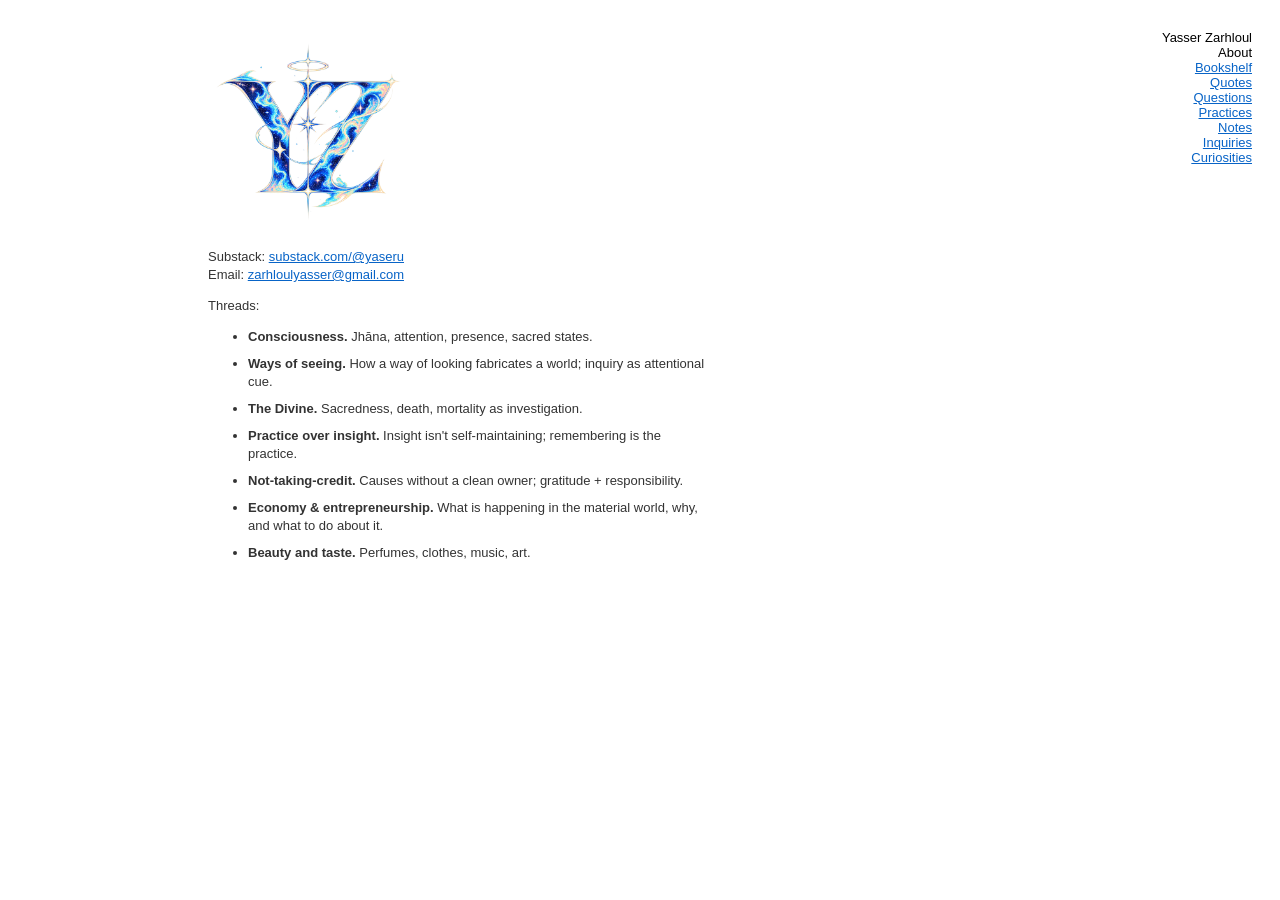
<file: index.html>
<!doctype html>
<html lang="en">
<head>
  <meta charset="utf-8">
  <meta name="viewport" content="width=device-width, initial-scale=1">
  <title>About · Yasser Zarhloul</title>
  <link rel="stylesheet" href="static/style.css">
</head>
<body>
<div class="page">

  <div id="content">

    <img class="photo" src="static/profile.png" alt="Yasser Zarhloul">

    <p>Substack: <a href="https://substack.com/@yaseru">substack.com/@yaseru</a><br>Email: <a href="mailto:zarhloulyasser@gmail.com">zarhloulyasser@gmail.com</a></p>
    <p>Threads:</p>

    <ul>
      <li><b>Consciousness.</b> Jhāna, attention, presence, sacred states.</li>
      <li><b>Ways of seeing.</b> How a way of looking fabricates a world; inquiry as attentional cue.</li>
      <li><b>The Divine.</b> Sacredness, death, mortality as investigation.</li>
      <li><b>Practice over insight.</b> Insight isn't self-maintaining; remembering is the practice.</li>
      <li><b>Not-taking-credit.</b> Causes without a clean owner; gratitude + responsibility.</li>
      <li><b>Economy &amp; entrepreneurship.</b> What is happening in the material world, why, and what to do about it.</li>
      <li><b>Beauty and taste.</b> Perfumes, clothes, music, art.</li>
    </ul>
  </div>

  <div id="menu">
    <span class="title">Yasser Zarhloul</span>
    <ul>
      <li><a href="index.html" class="active">About</a></li>
      <li><a href="bookshelf.html">Bookshelf</a></li>
      <li><a href="quotes.html">Quotes</a></li>
      <li><a href="questions.html">Questions</a></li>
      <li><a href="practices.html">Practices</a></li>
      <li><a href="notes.html">Notes</a></li>
      <li><a href="inquiries.html">Inquiries</a></li>
      <li><a href="curiosities.html">Curiosities</a></li>
    </ul>
  </div>

</div>
</body>
</html>
</file>
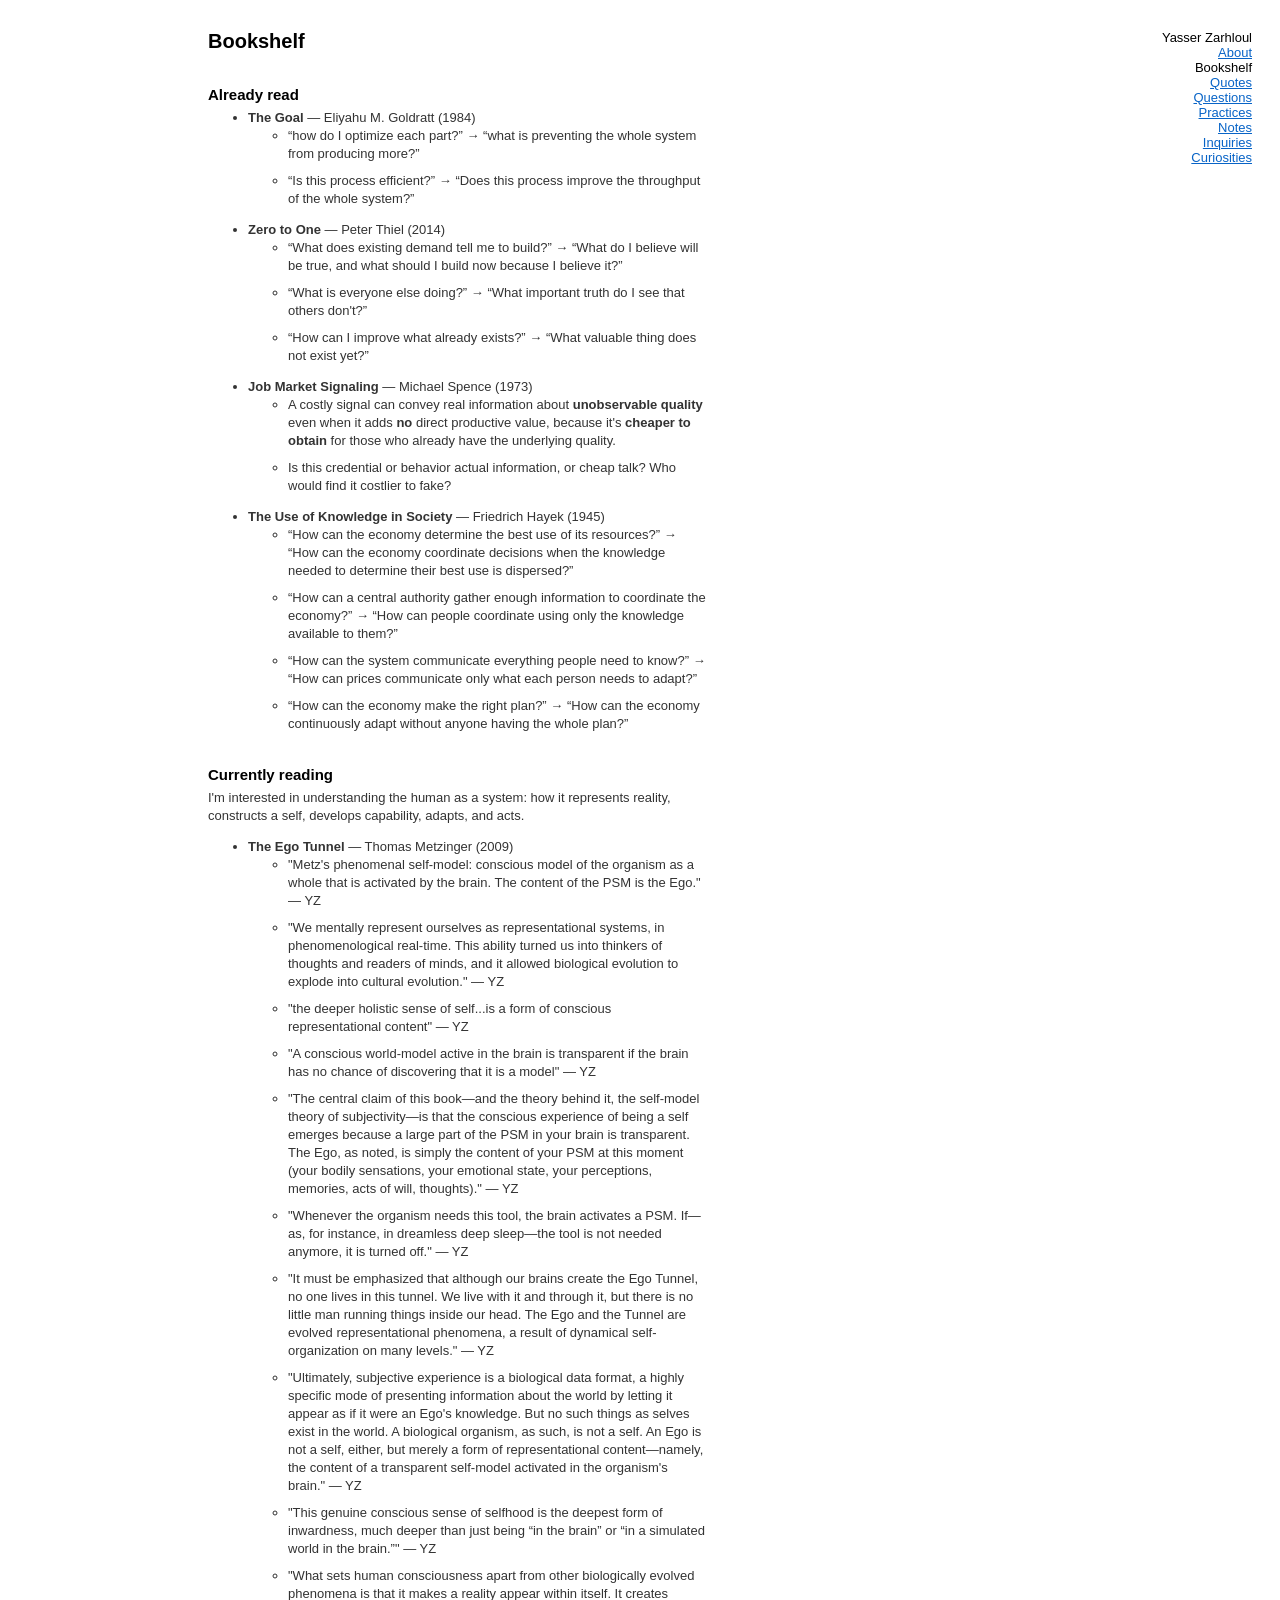
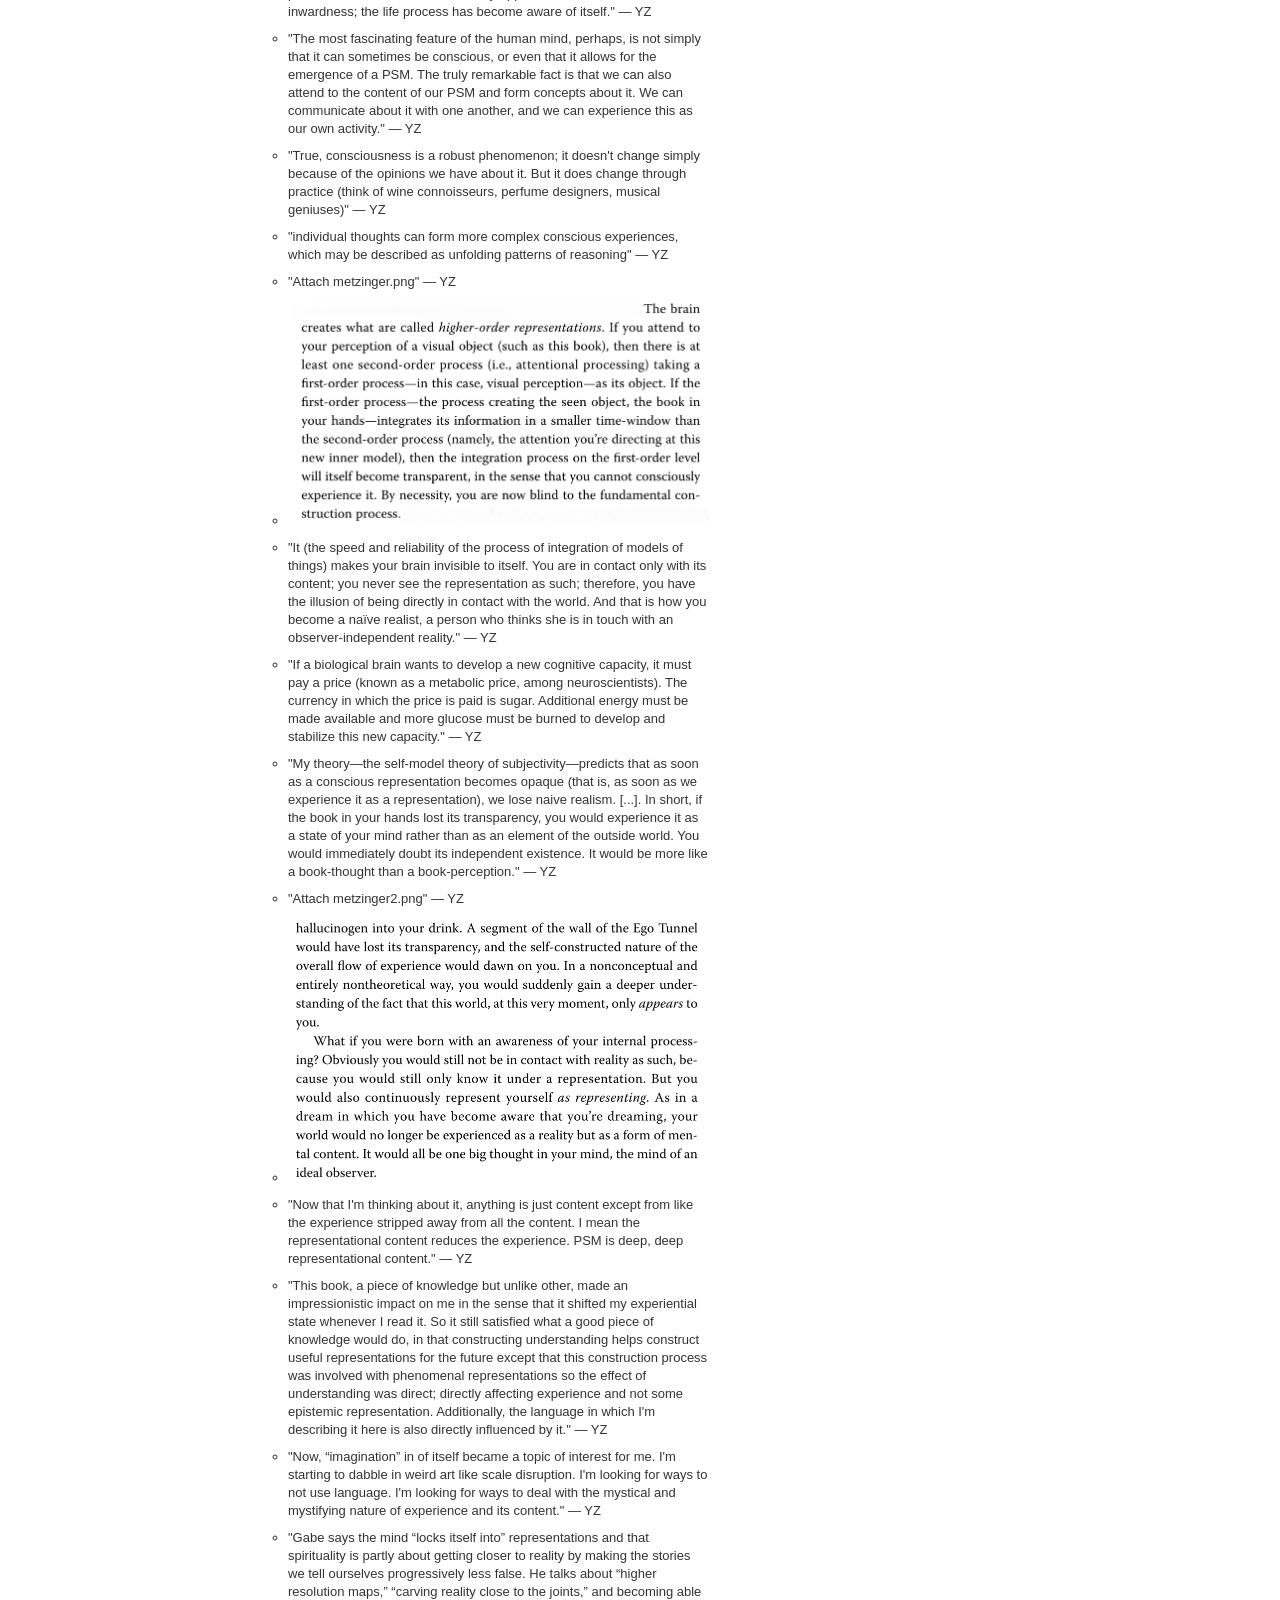
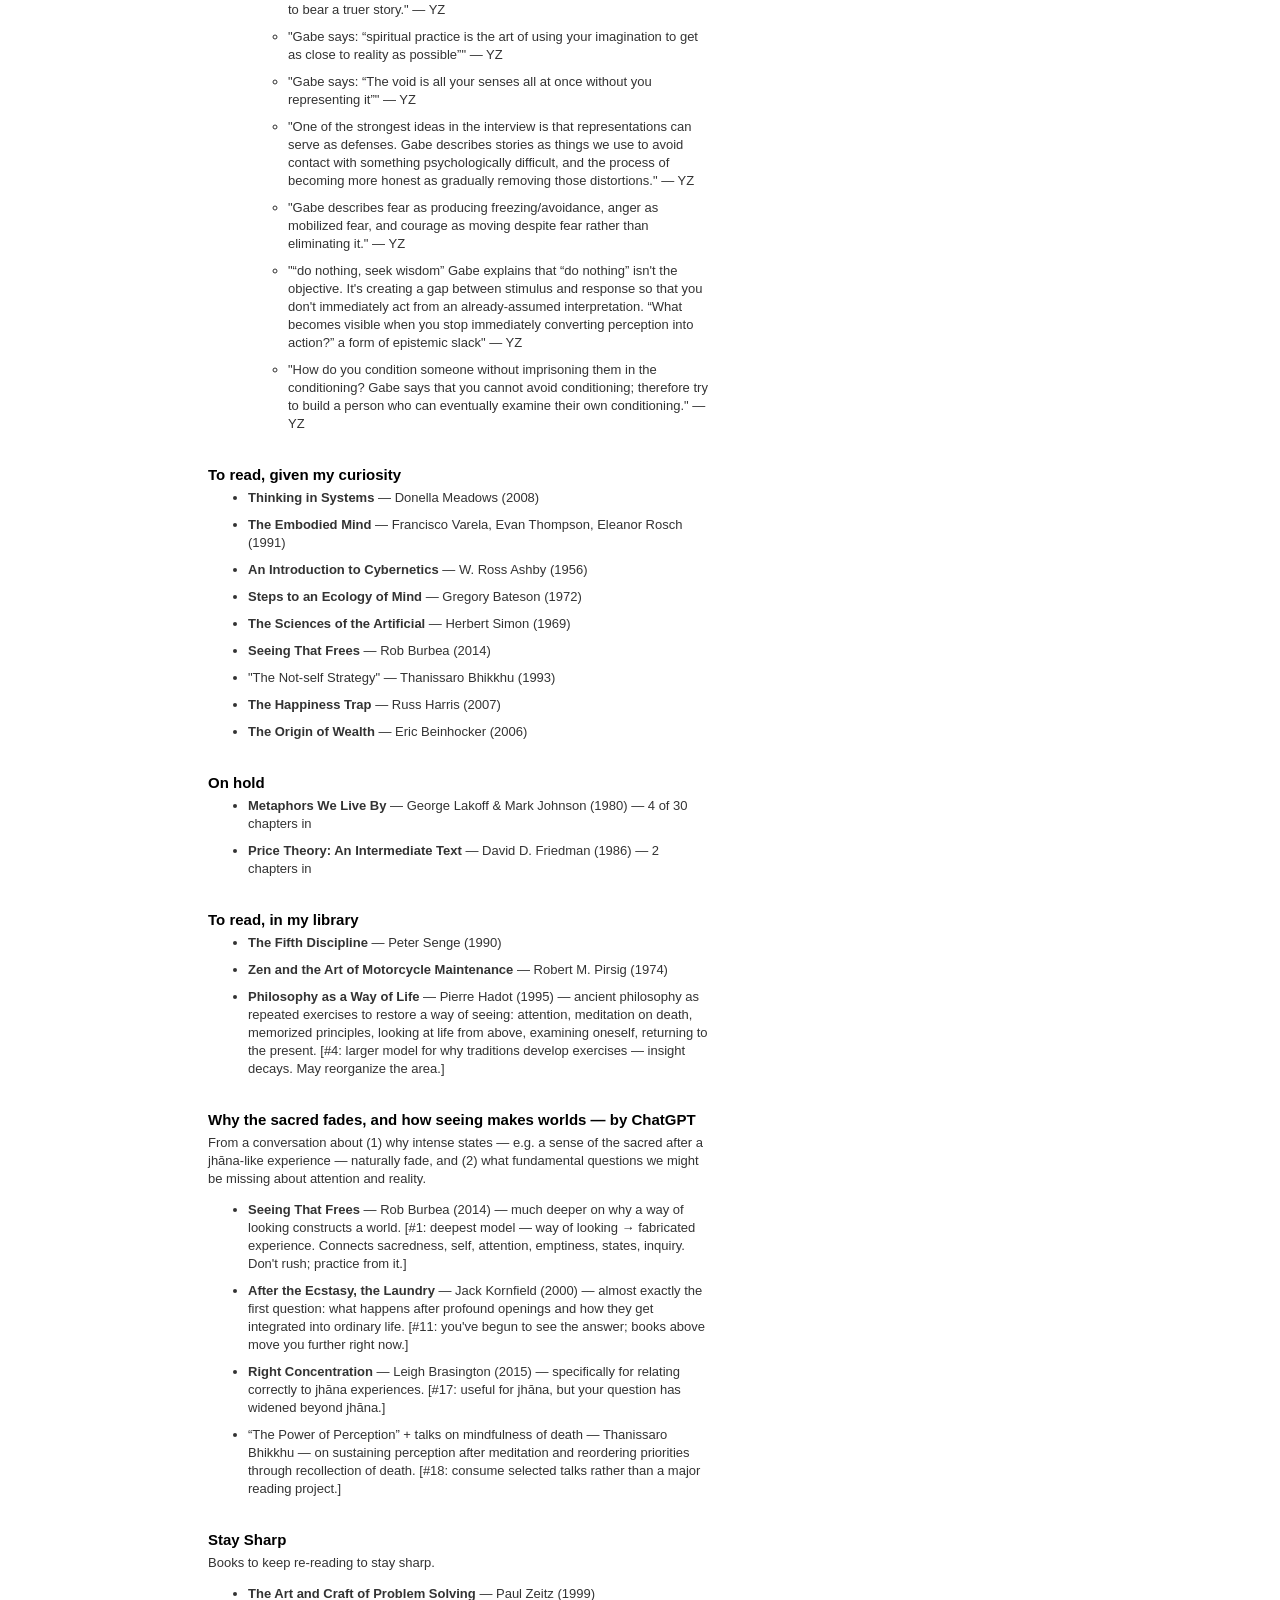
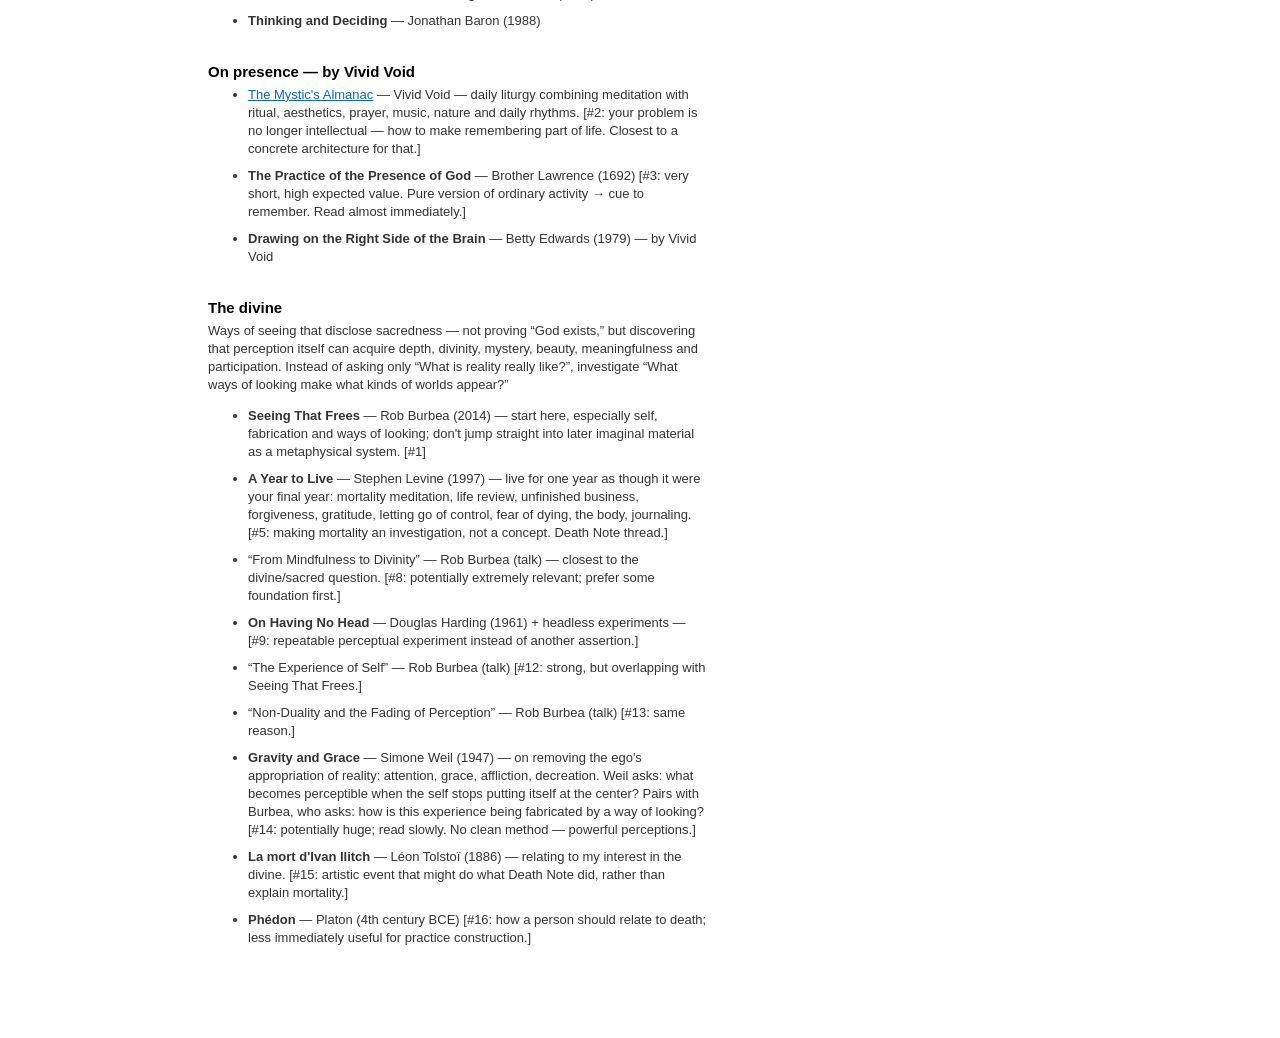
<file: bookshelf.html>
<!doctype html>
<html lang="en">
<head>
  <meta charset="utf-8">
  <meta name="viewport" content="width=device-width, initial-scale=1">
  <title>Bookshelf · Yasser Zarhloul</title>
  <link rel="stylesheet" href="static/style.css">
</head>
<body>
<div class="page">

  <div id="content">

    <h1>Bookshelf</h1>

    <h2>Already read</h2>
    <ul>
      <li><b>The Goal</b> — Eliyahu M. Goldratt (1984)
        <ul>
          <li> “how do I optimize each part?” → “what is preventing the whole system from producing more?”</li>
          <li>“Is this process efficient?” → “Does this process improve the throughput of the whole system?”</li>
        </ul>
      </li>
      <li><b>Zero to One</b> — Peter Thiel (2014)
        <ul>
          <li>“What does existing demand tell me to build?” → “What do I believe will be true, and what should I build now because I believe it?”</li>
          <li>“What is everyone else doing?” → “What important truth do I see that others don't?”</li>
          <li>“How can I improve what already exists?” → “What valuable thing does not exist yet?”</li>

          </ul>
      </li>
      <li><b>Job Market Signaling</b> — Michael Spence (1973)
        <ul>
          <li>A costly signal can convey real information about <b>unobservable quality</b> even when it adds <b>no</b> direct productive value, because it's <b>cheaper to obtain</b> for those who already have the underlying quality.</li>
          <li>Is this credential or behavior actual information, or cheap talk? Who would find it costlier to fake?</li>
        </ul>
      </li>
      <li><b>The Use of Knowledge in Society</b> — Friedrich Hayek (1945)
        <ul>
          <li>“How can the economy determine the best use of its resources?” → “How can the economy coordinate decisions when the knowledge needed to determine their best use is dispersed?”</li>
          <li>“How can a central authority gather enough information to coordinate the economy?” → “How can people coordinate using only the knowledge available to them?”</li>
          <li>“How can the system communicate everything people need to know?” → “How can prices communicate only what each person needs to adapt?”</li>
          <li>“How can the economy make the right plan?” → “How can the economy continuously adapt without anyone having the whole plan?”</li>
        </ul>
      </li>
    </ul>

    <h2>Currently reading</h2>
    <p>I'm interested in understanding the human as a system: how it represents reality, constructs a self, develops capability, adapts, and acts.</p>
    <ul>
      <li><b>The Ego Tunnel</b> — Thomas Metzinger (2009)
        <ul>
          <li>"Metz's phenomenal self-model: conscious model of the organism as a whole that is activated by the brain. The content of the PSM is the Ego." — YZ</li>
          <li>"We mentally represent ourselves as representational systems, in phenomenological real-time. This ability turned us into thinkers of thoughts and readers of minds, and it allowed biological evolution to explode into cultural evolution." — YZ</li>
          <li>"the deeper holistic sense of self...is a form of conscious representational content" — YZ</li>
          <li>"A conscious world-model active in the brain is transparent if the brain has no chance of discovering that it is a model" — YZ</li>
          <li>"The central claim of this book—and the theory behind it, the self-model theory of subjectivity—is that the conscious experience of being a self emerges because a large part of the PSM in your brain is transparent. The Ego, as noted, is simply the content of your PSM at this moment (your bodily sensations, your emotional state, your perceptions, memories, acts of will, thoughts)." — YZ</li>
          <li>"Whenever the organism needs this tool, the brain activates a PSM. If—as, for instance, in dreamless deep sleep—the tool is not needed anymore, it is turned off." — YZ</li>
          <li>"It must be emphasized that although our brains create the Ego Tunnel, no one lives in this tunnel. We live with it and through it, but there is no little man running things inside our head. The Ego and the Tunnel are evolved representational phenomena, a result of dynamical self-organization on many levels." — YZ</li>
          <li>"Ultimately, subjective experience is a biological data format, a highly specific mode of presenting information about the world by letting it appear as if it were an Ego's knowledge. But no such things as selves exist in the world. A biological organism, as such, is not a self. An Ego is not a self, either, but merely a form of representational content—namely, the content of a transparent self-model activated in the organism's brain." — YZ</li>
          <li>"This genuine conscious sense of selfhood is the deepest form of inwardness, much deeper than just being “in the brain” or “in a simulated world in the brain.”" — YZ</li>
          <li>"What sets human consciousness apart from other biologically evolved phenomena is that it makes a reality appear within itself. It creates inwardness; the life process has become aware of itself." — YZ</li>
          <li>"The most fascinating feature of the human mind, perhaps, is not simply that it can sometimes be conscious, or even that it allows for the emergence of a PSM. The truly remarkable fact is that we can also attend to the content of our PSM and form concepts about it. We can communicate about it with one another, and we can experience this as our own activity." — YZ</li>
          <li>"True, consciousness is a robust phenomenon; it doesn't change simply because of the opinions we have about it. But it does change through practice (think of wine connoisseurs, perfume designers, musical geniuses)" — YZ</li>
          <li>"individual thoughts can form more complex conscious experiences, which may be described as unfolding patterns of reasoning" — YZ</li>
          <li>"Attach metzinger.png" — YZ</li>
          <li><img src="static/metzinger-higher-order.png" alt="Metzinger on higher-order representations and transparency" style="max-width:100%; height:auto;"></li>
          <li>"It (the speed and reliability of the process of integration of models of things) makes your brain invisible to itself. You are in contact only with its content; you never see the representation as such; therefore, you have the illusion of being directly in contact with the world. And that is how you become a naïve realist, a person who thinks she is in touch with an observer-independent reality." — YZ</li>
          <li>"If a biological brain wants to develop a new cognitive capacity, it must pay a price (known as a metabolic price, among neuroscientists). The currency in which the price is paid is sugar. Additional energy must be made available and more glucose must be burned to develop and stabilize this new capacity." — YZ</li>
          <li>"My theory—the self-model theory of subjectivity—predicts that as soon as a conscious representation becomes opaque (that is, as soon as we experience it as a representation), we lose naive realism. [...]. In short, if the book in your hands lost its transparency, you would experience it as a state of your mind rather than as an element of the outside world. You would immediately doubt its independent existence. It would be more like a book-thought than a book-perception." — YZ</li>
          <li>"Attach metzinger2.png" — YZ</li>
          <li><img src="static/metzinger-ego-tunnel-wall.png" alt="Metzinger on the wall of the Ego Tunnel losing transparency" style="max-width:100%; height:auto;"></li>
          <li>"Now that I'm thinking about it, anything is just content except from like the experience stripped away from all the content. I mean the representational content reduces the experience. PSM is deep, deep representational content." — YZ</li>
          <li>"This book, a piece of knowledge but unlike other, made an impressionistic impact on me in the sense that it shifted my experiential state whenever I read it. So it still satisfied what a good piece of knowledge would do, in that constructing understanding helps construct useful representations for the future except that this construction process was involved with phenomenal representations so the effect of understanding was direct; directly affecting experience and not some epistemic representation. Additionally, the language in which I'm describing it here is also directly influenced by it." — YZ</li>
          <li>"Now, “imagination” in of itself became a topic of interest for me. I'm starting to dabble in weird art like scale disruption. I'm looking for ways to not use language. I'm looking for ways to deal with the mystical and mystifying nature of experience and its content." — YZ</li>
          <li>"Gabe says the mind “locks itself into” representations and that spirituality is partly about getting closer to reality by making the stories we tell ourselves progressively less false. He talks about “higher resolution maps,” “carving reality close to the joints,” and becoming able to bear a truer story." — YZ</li>
          <li>"Gabe says: “spiritual practice is the art of using your imagination to get as close to reality as possible”" — YZ</li>
          <li>"Gabe says: “The void is all your senses all at once without you representing it”" — YZ</li>
          <li>"One of the strongest ideas in the interview is that representations can serve as defenses. Gabe describes stories as things we use to avoid contact with something psychologically difficult, and the process of becoming more honest as gradually removing those distortions." — YZ</li>
          <li>"Gabe describes fear as producing freezing/avoidance, anger as mobilized fear, and courage as moving despite fear rather than eliminating it." — YZ</li>
          <li>"“do nothing, seek wisdom” Gabe explains that “do nothing” isn't the objective. It's creating a gap between stimulus and response so that you don't immediately act from an already-assumed interpretation. “What becomes visible when you stop immediately converting perception into action?” a form of epistemic slack" — YZ</li>
          <li>"How do you condition someone without imprisoning them in the conditioning? Gabe says that you cannot avoid conditioning; therefore try to build a person who can eventually examine their own conditioning." — YZ</li>
        </ul>
      </li>
    </ul>

    <h2>To read, given my curiosity</h2>
    <ul>
      <li><b>Thinking in Systems</b> — Donella Meadows (2008)</li>
      <li><b>The Embodied Mind</b> — Francisco Varela, Evan Thompson, Eleanor Rosch (1991)</li>
      <li><b>An Introduction to Cybernetics</b> — W. Ross Ashby (1956)</li>
      <li><b>Steps to an Ecology of Mind</b> — Gregory Bateson (1972)</li>
      <li><b>The Sciences of the Artificial</b> — Herbert Simon (1969)</li>
      <li><b>Seeing That Frees</b> — Rob Burbea (2014)</li>
      <li>"The Not-self Strategy" — Thanissaro Bhikkhu (1993)</li>
      <li><b>The Happiness Trap</b> — Russ Harris (2007)</li>
      <li><b>The Origin of Wealth</b> — Eric Beinhocker (2006)</li>
    </ul>

    <h2>On hold</h2>
    <ul>
      <li><b>Metaphors We Live By</b> — George Lakoff &amp; Mark Johnson (1980) — 4 of 30 chapters in</li>
      <li><b>Price Theory: An Intermediate Text</b> — David D. Friedman (1986) — 2 chapters in</li>
    </ul>

    <h2>To read, in my library</h2>
    <ul>
      <li><b>The Fifth Discipline</b> — Peter Senge (1990)</li>
      <li><b>Zen and the Art of Motorcycle Maintenance</b> — Robert M. Pirsig (1974)</li>
      <li><b>Philosophy as a Way of Life</b> — Pierre Hadot (1995) — ancient philosophy as repeated exercises to restore a way of seeing: attention, meditation on death, memorized principles, looking at life from above, examining oneself, returning to the present. [#4: larger model for why traditions develop exercises — insight decays. May reorganize the area.]</li>
    </ul>

    <h2>Why the sacred fades, and how seeing makes worlds — by ChatGPT</h2>
    <p>From a conversation about (1) why intense states — e.g. a sense of the sacred after a jhāna-like experience — naturally fade, and (2) what fundamental questions we might be missing about attention and reality.</p>
    <ul>
      <li><b>Seeing That Frees</b> — Rob Burbea (2014) — much deeper on why a way of looking constructs a world. [#1: deepest model — way of looking → fabricated experience. Connects sacredness, self, attention, emptiness, states, inquiry. Don't rush; practice from it.]</li>
      <li><b>After the Ecstasy, the Laundry</b> — Jack Kornfield (2000) — almost exactly the first question: what happens after profound openings and how they get integrated into ordinary life. [#11: you've begun to see the answer; books above move you further right now.]</li>
      <li><b>Right Concentration</b> — Leigh Brasington (2015) — specifically for relating correctly to jhāna experiences. [#17: useful for jhāna, but your question has widened beyond jhāna.]</li>
      <li>“The Power of Perception” + talks on mindfulness of death — Thanissaro Bhikkhu — on sustaining perception after meditation and reordering priorities through recollection of death. [#18: consume selected talks rather than a major reading project.]</li>
    </ul>

    <h2>Stay Sharp</h2>
    <p>Books to keep re-reading to stay sharp.</p>
    <ul>
      <li><b>The Art and Craft of Problem Solving</b> — Paul Zeitz (1999)</li>
      <li><b>Thinking and Deciding</b> — Jonathan Baron (1988)</li>
    </ul>

    <h2>On presence — by Vivid Void</h2>
    <ul>
      <li><a href="https://vividvoid.substack.com">The Mystic's Almanac</a> — Vivid Void — daily liturgy combining meditation with ritual, aesthetics, prayer, music, nature and daily rhythms. [#2: your problem is no longer intellectual — how to make remembering part of life. Closest to a concrete architecture for that.]</li>
      <li><b>The Practice of the Presence of God</b> — Brother Lawrence (1692) [#3: very short, high expected value. Pure version of ordinary activity → cue to remember. Read almost immediately.]</li>
      <li><b>Drawing on the Right Side of the Brain</b> — Betty Edwards (1979) — by Vivid Void</li>
    </ul>

    <h2>The divine</h2>
    <p>Ways of seeing that disclose sacredness — not proving “God exists,” but discovering that perception itself can acquire depth, divinity, mystery, beauty, meaningfulness and participation. Instead of asking only “What is reality really like?”, investigate “What ways of looking make what kinds of worlds appear?”</p>
    <ul>
      <li><b>Seeing That Frees</b> — Rob Burbea (2014) — start here, especially self, fabrication and ways of looking; don't jump straight into later imaginal material as a metaphysical system. [#1]</li>
      <li><b>A Year to Live</b> — Stephen Levine (1997) — live for one year as though it were your final year: mortality meditation, life review, unfinished business, forgiveness, gratitude, letting go of control, fear of dying, the body, journaling. [#5: making mortality an investigation, not a concept. Death Note thread.]</li>
      <li>“From Mindfulness to Divinity” — Rob Burbea (talk) — closest to the divine/sacred question. [#8: potentially extremely relevant; prefer some foundation first.]</li>
      <li><b>On Having No Head</b> — Douglas Harding (1961) + headless experiments — [#9: repeatable perceptual experiment instead of another assertion.]</li>
      <li>“The Experience of Self” — Rob Burbea (talk) [#12: strong, but overlapping with Seeing That Frees.]</li>
      <li>“Non-Duality and the Fading of Perception” — Rob Burbea (talk) [#13: same reason.]</li>
      <li><b>Gravity and Grace</b> — Simone Weil (1947) — on removing the ego's appropriation of reality: attention, grace, affliction, decreation. Weil asks: what becomes perceptible when the self stops putting itself at the center? Pairs with Burbea, who asks: how is this experience being fabricated by a way of looking? [#14: potentially huge; read slowly. No clean method — powerful perceptions.]</li>
      <li><b>La mort d'Ivan Ilitch</b> — Léon Tolstoï (1886) — relating to my interest in the divine. [#15: artistic event that might do what Death Note did, rather than explain mortality.]</li>
      <li><b>Phédon</b> — Platon (4th century BCE) [#16: how a person should relate to death; less immediately useful for practice construction.]</li>
    </ul>

  </div>

  <div id="menu">
    <span class="title">Yasser Zarhloul</span>
    <ul>
      <li><a href="index.html">About</a></li>
      <li><a href="bookshelf.html" class="active">Bookshelf</a></li>
      <li><a href="quotes.html">Quotes</a></li>
      <li><a href="questions.html">Questions</a></li>
      <li><a href="practices.html">Practices</a></li>
      <li><a href="notes.html">Notes</a></li>
      <li><a href="inquiries.html">Inquiries</a></li>
      <li><a href="curiosities.html">Curiosities</a></li>
    </ul>
  </div>

</div>
</body>
</html>
</file>
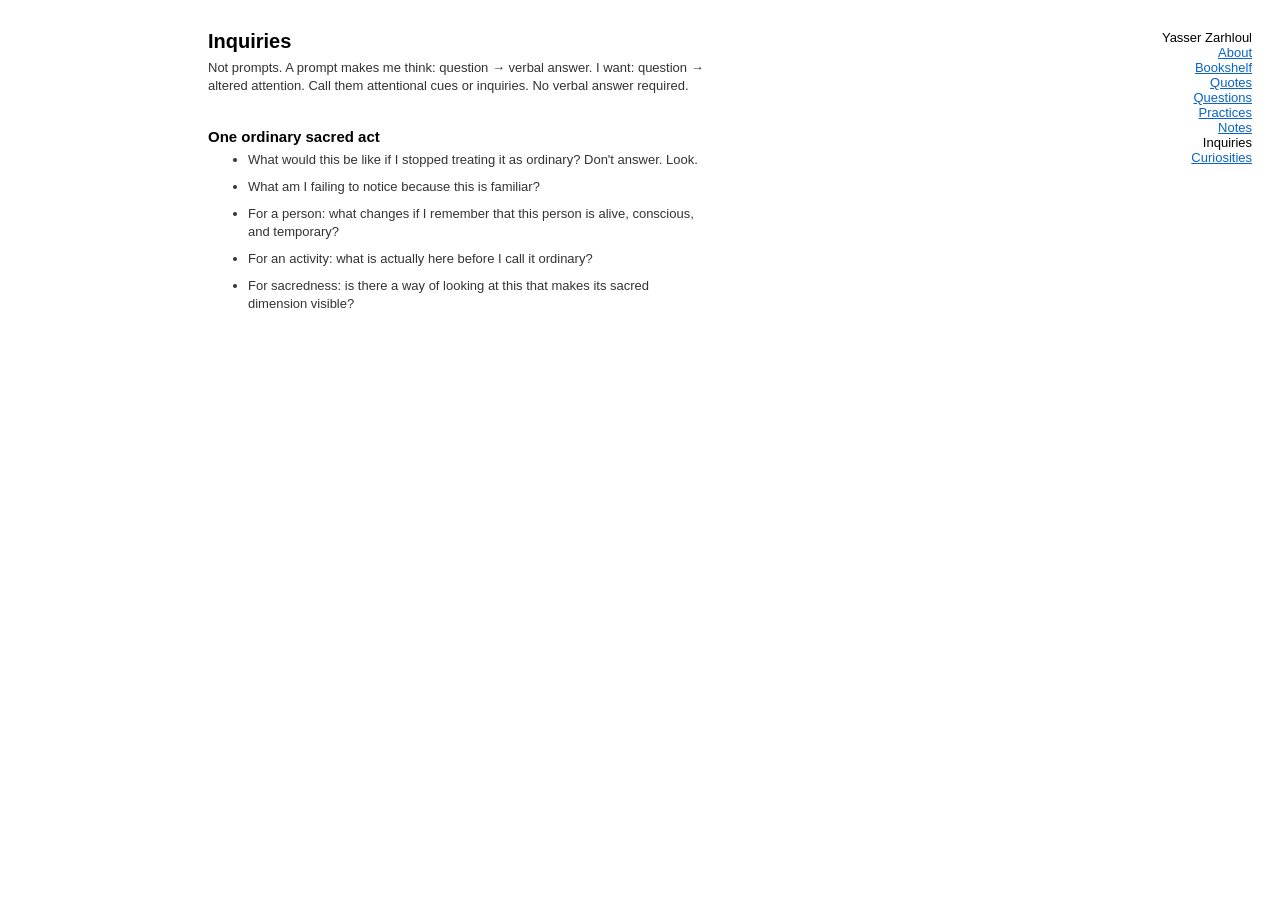
<file: inquiries.html>
<!doctype html>
<html lang="en">
<head>
  <meta charset="utf-8">
  <meta name="viewport" content="width=device-width, initial-scale=1">
  <title>Inquiries · Yasser Zarhloul</title>
  <link rel="stylesheet" href="static/style.css">
</head>
<body>
<div class="page">

  <div id="content">

    <h1>Inquiries</h1>

    <p>Not prompts. A prompt makes me think: question → verbal answer. I want: question → altered attention. Call them attentional cues or inquiries. No verbal answer required.</p>

    <h2>One ordinary sacred act</h2>

    <ul>
      <li>What would this be like if I stopped treating it as ordinary? Don't answer. Look.</li>
      <li>What am I failing to notice because this is familiar?</li>
      <li>For a person: what changes if I remember that this person is alive, conscious, and temporary?</li>
      <li>For an activity: what is actually here before I call it ordinary?</li>
      <li>For sacredness: is there a way of looking at this that makes its sacred dimension visible?</li>
    </ul>

  </div>

  <div id="menu">
    <span class="title">Yasser Zarhloul</span>
    <ul>
      <li><a href="index.html">About</a></li>
      <li><a href="bookshelf.html">Bookshelf</a></li>
      <li><a href="quotes.html">Quotes</a></li>
      <li><a href="questions.html">Questions</a></li>
      <li><a href="practices.html">Practices</a></li>
      <li><a href="notes.html">Notes</a></li>
      <li><a href="inquiries.html" class="active">Inquiries</a></li>
      <li><a href="curiosities.html">Curiosities</a></li>
    </ul>
  </div>

</div>
</body>
</html>
</file>
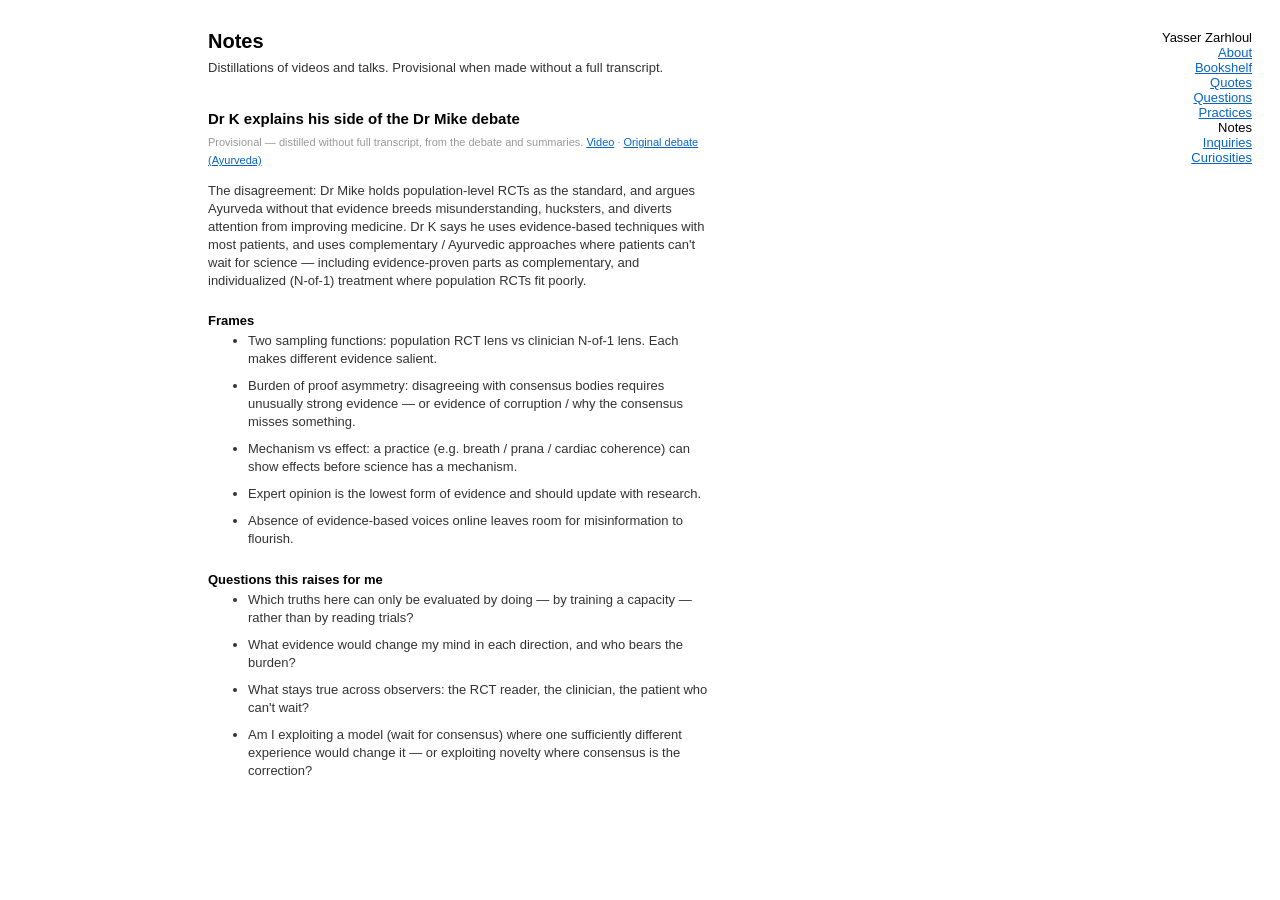
<file: notes.html>
<!doctype html>
<html lang="en">
<head>
  <meta charset="utf-8">
  <meta name="viewport" content="width=device-width, initial-scale=1">
  <title>Notes · Yasser Zarhloul</title>
  <link rel="stylesheet" href="static/style.css">
</head>
<body>
<div class="page">

  <div id="content">

    <h1>Notes</h1>

    <p>Distillations of videos and talks. Provisional when made without a full transcript.</p>

    <h2>Dr K explains his side of the Dr Mike debate</h2>
    <p class="note">Provisional — distilled without full transcript, from the debate and summaries. <a href="https://www.youtube.com/watch?v=5H9tX_tQTs4">Video</a> · <a href="https://www.youtube.com/watch?v=zt6i6vVgiO4">Original debate (Ayurveda)</a></p>

    <p>The disagreement: Dr Mike holds population-level RCTs as the standard, and argues Ayurveda without that evidence breeds misunderstanding, hucksters, and diverts attention from improving medicine. Dr K says he uses evidence-based techniques with most patients, and uses complementary / Ayurvedic approaches where patients can't wait for science — including evidence-proven parts as complementary, and individualized (N-of-1) treatment where population RCTs fit poorly.</p>

    <h3>Frames</h3>
    <ul>
      <li>Two sampling functions: population RCT lens vs clinician N-of-1 lens. Each makes different evidence salient.</li>
      <li>Burden of proof asymmetry: disagreeing with consensus bodies requires unusually strong evidence — or evidence of corruption / why the consensus misses something.</li>
      <li>Mechanism vs effect: a practice (e.g. breath / prana / cardiac coherence) can show effects before science has a mechanism.</li>
      <li>Expert opinion is the lowest form of evidence and should update with research.</li>
      <li>Absence of evidence-based voices online leaves room for misinformation to flourish.</li>
    </ul>

    <h3>Questions this raises for me</h3>
    <ul>
      <li>Which truths here can only be evaluated by doing — by training a capacity — rather than by reading trials?</li>
      <li>What evidence would change my mind in each direction, and who bears the burden?</li>
      <li>What stays true across observers: the RCT reader, the clinician, the patient who can't wait?</li>
      <li>Am I exploiting a model (wait for consensus) where one sufficiently different experience would change it — or exploiting novelty where consensus is the correction?</li>
    </ul>

  </div>

  <div id="menu">
    <span class="title">Yasser Zarhloul</span>
    <ul>
      <li><a href="index.html">About</a></li>
      <li><a href="bookshelf.html">Bookshelf</a></li>
      <li><a href="quotes.html">Quotes</a></li>
      <li><a href="questions.html">Questions</a></li>
      <li><a href="practices.html">Practices</a></li>
      <li><a href="notes.html" class="active">Notes</a></li>
      <li><a href="inquiries.html">Inquiries</a></li>
      <li><a href="curiosities.html">Curiosities</a></li>
    </ul>
  </div>

</div>
</body>
</html>
</file>
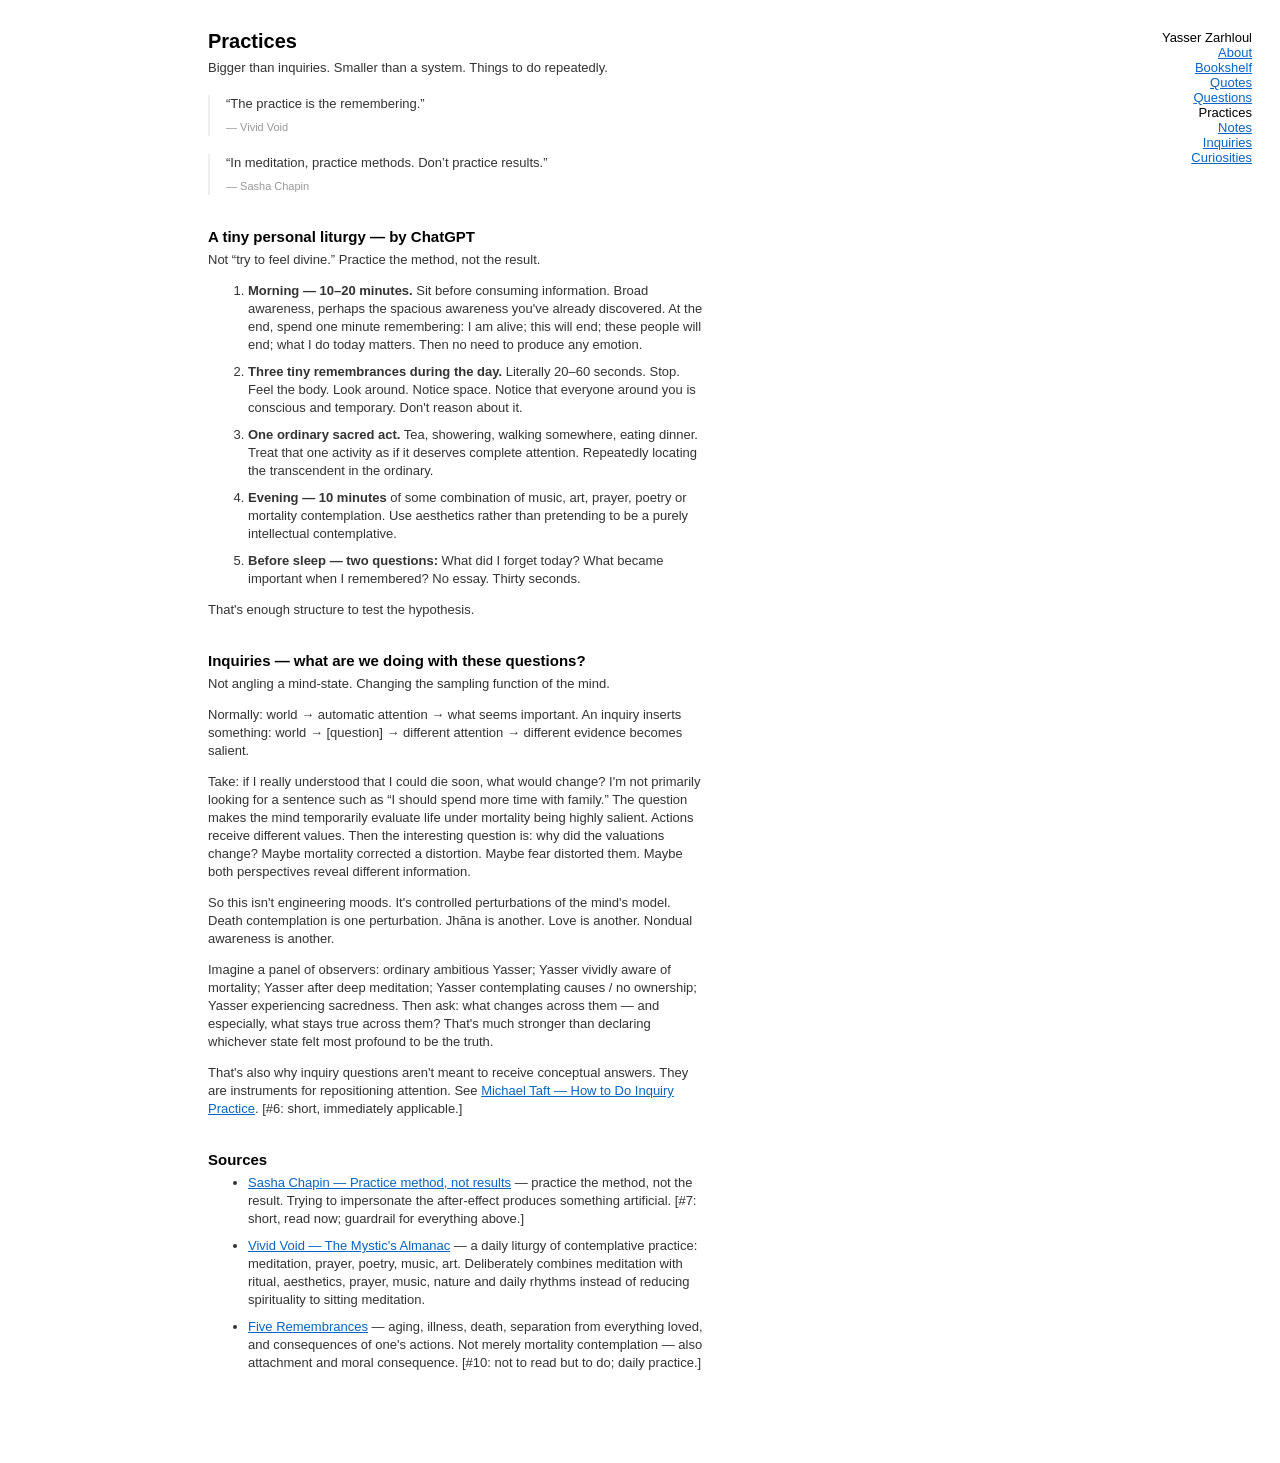
<file: practices.html>
<!doctype html>
<html lang="en">
<head>
  <meta charset="utf-8">
  <meta name="viewport" content="width=device-width, initial-scale=1">
  <title>Practices · Yasser Zarhloul</title>
  <link rel="stylesheet" href="static/style.css">
</head>
<body>
<div class="page">

  <div id="content">

    <h1>Practices</h1>

    <p>Bigger than inquiries. Smaller than a system. Things to do repeatedly.</p>

    <blockquote>
      &ldquo;The practice is the remembering.&rdquo; <cite>— Vivid Void</cite>
    </blockquote>

    <blockquote>
      &ldquo;In meditation, practice methods. Don&rsquo;t practice results.&rdquo; <cite>— Sasha Chapin</cite>
    </blockquote>

    <h2>A tiny personal liturgy — by ChatGPT</h2>
    <p>Not “try to feel divine.” Practice the method, not the result.</p>

    <ol>
      <li><b>Morning — 10–20 minutes.</b> Sit before consuming information. Broad awareness, perhaps the spacious awareness you've already discovered. At the end, spend one minute remembering: I am alive; this will end; these people will end; what I do today matters. Then no need to produce any emotion.</li>
      <li><b>Three tiny remembrances during the day.</b> Literally 20–60 seconds. Stop. Feel the body. Look around. Notice space. Notice that everyone around you is conscious and temporary. Don't reason about it.</li>
      <li><b>One ordinary sacred act.</b> Tea, showering, walking somewhere, eating dinner. Treat that one activity as if it deserves complete attention. Repeatedly locating the transcendent in the ordinary.</li>
      <li><b>Evening — 10 minutes</b> of some combination of music, art, prayer, poetry or mortality contemplation. Use aesthetics rather than pretending to be a purely intellectual contemplative.</li>
      <li><b>Before sleep — two questions:</b> What did I forget today? What became important when I remembered? No essay. Thirty seconds.</li>
    </ol>

    <p>That's enough structure to test the hypothesis.</p>

    <h2>Inquiries — what are we doing with these questions?</h2>

    <p>Not angling a mind-state. Changing the sampling function of the mind.</p>

    <p>Normally: world → automatic attention → what seems important. An inquiry inserts something: world → [question] → different attention → different evidence becomes salient.</p>

    <p>Take: if I really understood that I could die soon, what would change? I'm not primarily looking for a sentence such as “I should spend more time with family.” The question makes the mind temporarily evaluate life under mortality being highly salient. Actions receive different values. Then the interesting question is: why did the valuations change? Maybe mortality corrected a distortion. Maybe fear distorted them. Maybe both perspectives reveal different information.</p>

    <p>So this isn't engineering moods. It's controlled perturbations of the mind's model. Death contemplation is one perturbation. Jhāna is another. Love is another. Nondual awareness is another.</p>

    <p>Imagine a panel of observers: ordinary ambitious Yasser; Yasser vividly aware of mortality; Yasser after deep meditation; Yasser contemplating causes / no ownership; Yasser experiencing sacredness. Then ask: what changes across them — and especially, what stays true across them? That's much stronger than declaring whichever state felt most profound to be the truth.</p>

    <p>That's also why inquiry questions aren't meant to receive conceptual answers. They are instruments for repositioning attention. See <a href="https://deconstructingyourself.com/how-to-do-inquiry-practice.html">Michael Taft — How to Do Inquiry Practice</a>. [#6: short, immediately applicable.]</p>

    <h2>Sources</h2>
    <ul>
      <li><a href="https://sashachapin.substack.com/p/practice-method-not-results-method">Sasha Chapin — Practice method, not results</a> — practice the method, not the result. Trying to impersonate the after-effect produces something artificial. [#7: short, read now; guardrail for everything above.]</li>
      <li><a href="https://vividvoid.substack.com">Vivid Void — The Mystic's Almanac</a> — a daily liturgy of contemplative practice: meditation, prayer, poetry, music, art. Deliberately combines meditation with ritual, aesthetics, prayer, music, nature and daily rhythms instead of reducing spirituality to sitting meditation.</li>
      <li><a href="https://www.upaya.org/2025/09/five-remembrances/">Five Remembrances</a> — aging, illness, death, separation from everything loved, and consequences of one's actions. Not merely mortality contemplation — also attachment and moral consequence. [#10: not to read but to do; daily practice.]</li>
    </ul>

  </div>

  <div id="menu">
    <span class="title">Yasser Zarhloul</span>
    <ul>
      <li><a href="index.html">About</a></li>
      <li><a href="bookshelf.html">Bookshelf</a></li>
      <li><a href="quotes.html">Quotes</a></li>
      <li><a href="questions.html">Questions</a></li>
      <li><a href="practices.html" class="active">Practices</a></li>
      <li><a href="notes.html">Notes</a></li>
      <li><a href="inquiries.html">Inquiries</a></li>
      <li><a href="curiosities.html">Curiosities</a></li>
    </ul>
  </div>

</div>
</body>
</html>
</file>
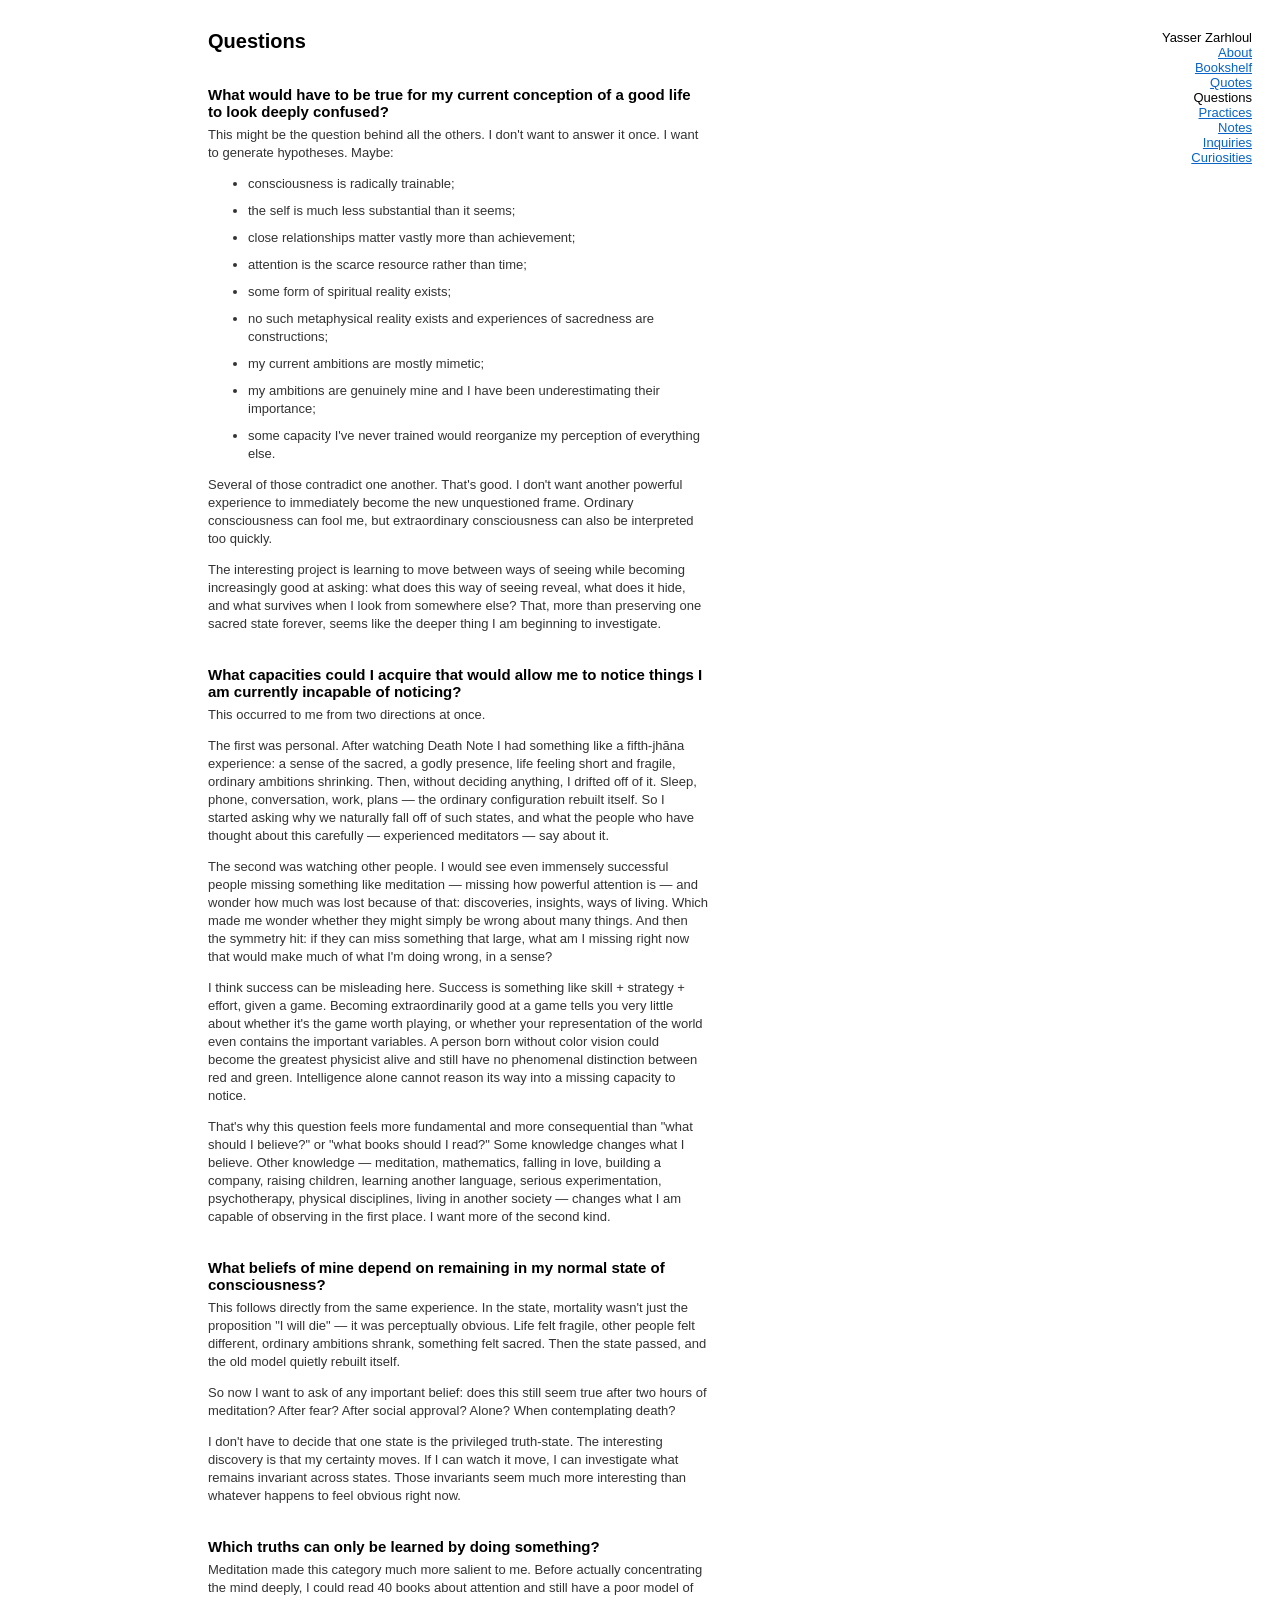
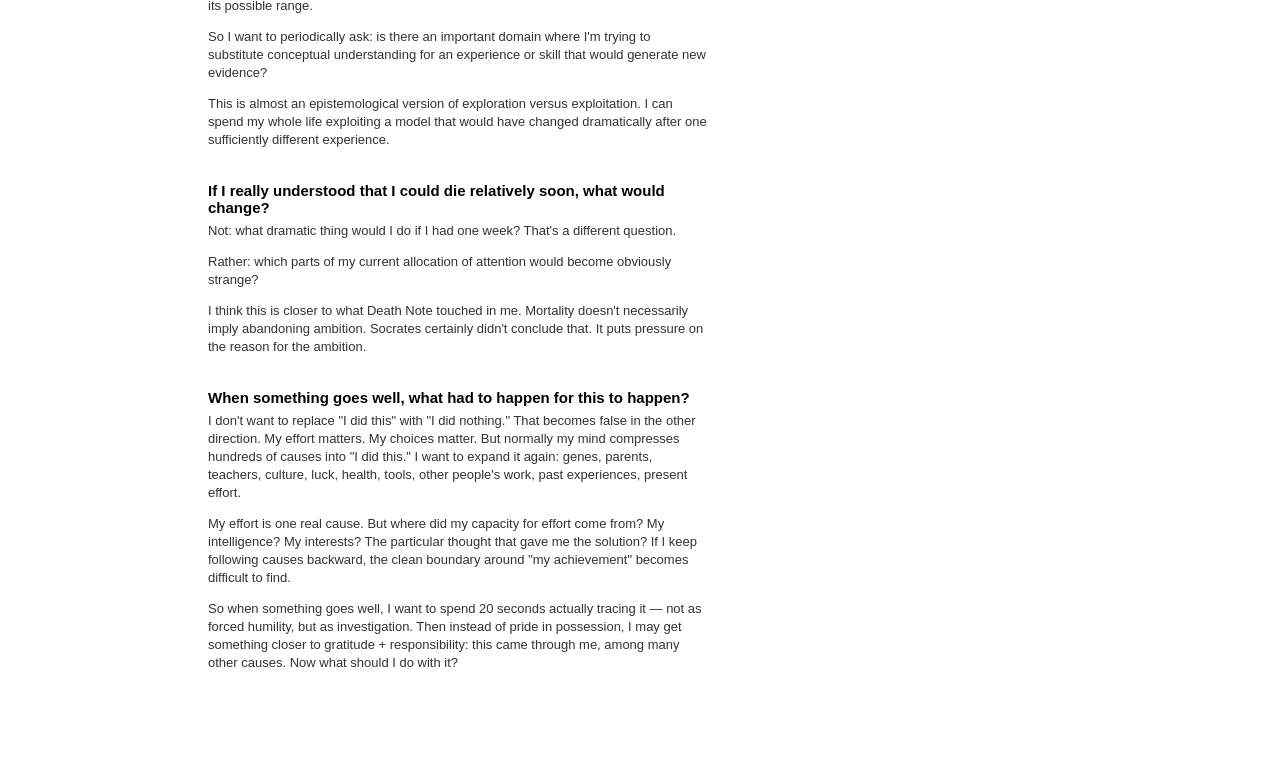
<file: questions.html>
<!doctype html>
<html lang="en">
<head>
  <meta charset="utf-8">
  <meta name="viewport" content="width=device-width, initial-scale=1">
  <title>Questions · Yasser Zarhloul</title>
  <link rel="stylesheet" href="static/style.css">
</head>
<body>
<div class="page">

  <div id="content">

    <h1>Questions</h1>

    <h2>What would have to be true for my current conception of a good life to look deeply confused?</h2>

    <p>
    This might be the question behind all the others. I don't want to answer it once.
    I want to generate hypotheses. Maybe:
    </p>

    <ul>
      <li>consciousness is radically trainable;</li>
      <li>the self is much less substantial than it seems;</li>
      <li>close relationships matter vastly more than achievement;</li>
      <li>attention is the scarce resource rather than time;</li>
      <li>some form of spiritual reality exists;</li>
      <li>no such metaphysical reality exists and experiences of sacredness are constructions;</li>
      <li>my current ambitions are mostly mimetic;</li>
      <li>my ambitions are genuinely mine and I have been underestimating their importance;</li>
      <li>some capacity I've never trained would reorganize my perception of everything else.</li>
    </ul>

    <p>
    Several of those contradict one another. That's good. I don't want another powerful experience
    to immediately become the new unquestioned frame. Ordinary consciousness can fool me, but
    extraordinary consciousness can also be interpreted too quickly.
    </p>

    <p>
    The interesting project is learning to move between ways of seeing while becoming increasingly good
    at asking: what does this way of seeing reveal, what does it hide, and what survives when I look
    from somewhere else? That, more than preserving one sacred state forever, seems like the deeper
    thing I am beginning to investigate.
    </p>

    <h2>What capacities could I acquire that would allow me to notice things I am currently incapable of noticing?</h2>

    <p>
    This occurred to me from two directions at once.
    </p>

    <p>
    The first was personal. After watching Death Note I had something like a fifth-jhāna experience:
    a sense of the sacred, a godly presence, life feeling short and fragile, ordinary ambitions shrinking.
    Then, without deciding anything, I drifted off of it. Sleep, phone, conversation, work, plans —
    the ordinary configuration rebuilt itself. So I started asking why we naturally fall off of such states,
    and what the people who have thought about this carefully — experienced meditators — say about it.
    </p>

    <p>
    The second was watching other people. I would see even immensely successful people missing something
    like meditation — missing how powerful attention is — and wonder how much was lost because of that:
    discoveries, insights, ways of living. Which made me wonder whether they might simply be wrong about
    many things. And then the symmetry hit: if they can miss something that large, what am I missing right now
    that would make much of what I'm doing wrong, in a sense?
    </p>

    <p>
    I think success can be misleading here. Success is something like
    skill + strategy + effort, given a game. Becoming extraordinarily good at a game tells you very little
    about whether it's the game worth playing, or whether your representation of the world even contains
    the important variables. A person born without color vision could become the greatest physicist alive
    and still have no phenomenal distinction between red and green. Intelligence alone cannot reason its way
    into a missing capacity to notice.
    </p>

    <p>
    That's why this question feels more fundamental and more consequential than "what should I believe?"
    or "what books should I read?" Some knowledge changes what I believe. Other knowledge — meditation,
    mathematics, falling in love, building a company, raising children, learning another language,
    serious experimentation, psychotherapy, physical disciplines, living in another society — changes what
    I am capable of observing in the first place. I want more of the second kind.
    </p>

    <h2>What beliefs of mine depend on remaining in my normal state of consciousness?</h2>

    <p>
    This follows directly from the same experience. In the state, mortality wasn't just the proposition
    "I will die" — it was perceptually obvious. Life felt fragile, other people felt different,
    ordinary ambitions shrank, something felt sacred. Then the state passed, and the old model quietly
    rebuilt itself.
    </p>

    <p>
    So now I want to ask of any important belief: does this still seem true after two hours of meditation?
    After fear? After social approval? Alone? When contemplating death?
    </p>

    <p>
    I don't have to decide that one state is the privileged truth-state. The interesting discovery is
    that my certainty moves. If I can watch it move, I can investigate what remains invariant across states.
    Those invariants seem much more interesting than whatever happens to feel obvious right now.
    </p>

    <h2>Which truths can only be learned by doing something?</h2>

    <p>
    Meditation made this category much more salient to me. Before actually concentrating the mind deeply,
    I could read 40 books about attention and still have a poor model of its possible range.
    </p>

    <p>
    So I want to periodically ask: is there an important domain where I'm trying to substitute conceptual
    understanding for an experience or skill that would generate new evidence?
    </p>

    <p>
    This is almost an epistemological version of exploration versus exploitation. I can spend my whole life
    exploiting a model that would have changed dramatically after one sufficiently different experience.
    </p>

    <h2>If I really understood that I could die relatively soon, what would change?</h2>

    <p>
    Not: what dramatic thing would I do if I had one week? That's a different question.
    </p>

    <p>
    Rather: which parts of my current allocation of attention would become obviously strange?
    </p>

    <p>
    I think this is closer to what Death Note touched in me. Mortality doesn't necessarily imply abandoning
    ambition. Socrates certainly didn't conclude that. It puts pressure on the reason for the ambition.
    </p>

    <h2>When something goes well, what had to happen for this to happen?</h2>

    <p>
    I don't want to replace "I did this" with "I did nothing." That becomes false in the other direction.
    My effort matters. My choices matter. But normally my mind compresses hundreds of causes into
    "I did this." I want to expand it again: genes, parents, teachers, culture, luck, health, tools,
    other people's work, past experiences, present effort.
    </p>

    <p>
    My effort is one real cause. But where did my capacity for effort come from? My intelligence?
    My interests? The particular thought that gave me the solution? If I keep following causes backward,
    the clean boundary around "my achievement" becomes difficult to find.
    </p>

    <p>
    So when something goes well, I want to spend 20 seconds actually tracing it — not as forced humility,
    but as investigation. Then instead of pride in possession, I may get something closer to gratitude +
    responsibility: this came through me, among many other causes. Now what should I do with it?
    </p>

  </div>

  <div id="menu">
    <span class="title">Yasser Zarhloul</span>
    <ul>
      <li><a href="index.html">About</a></li>
      <li><a href="bookshelf.html">Bookshelf</a></li>
      <li><a href="quotes.html">Quotes</a></li>
      <li><a href="questions.html" class="active">Questions</a></li>
      <li><a href="practices.html">Practices</a></li>
      <li><a href="notes.html">Notes</a></li>
      <li><a href="inquiries.html">Inquiries</a></li>
      <li><a href="curiosities.html">Curiosities</a></li>
    </ul>
  </div>

</div>
</body>
</html>
</file>
<file: static/style.css>
/* ------------------------------------------------------------------
   Layout knobs. These control the whole page.
   Values match the reference layout: 500px text column, 150px nav,
   13px Helvetica / 18px line-height.
   ------------------------------------------------------------------ */
:root {
  --page-max:      1920px;  /* outer block: text column + nav          */
  --left-inset:     208px;  /* viewport edge  ->  text column          */
  --content-width:  500px;  /* width of the text column                */
  --nav-width:      150px;  /* width of the right-hand sidebar         */
  --gap:             60px;  /* minimum text  ->  nav                   */
  --right-margin:    28px;  /* nav  ->  viewport edge                  */

  --link:    #0864c7;
  --text:    #333;
  --muted:   #999;
  --rule:    #eee;
}

html { color-scheme: light; }

body {
  margin: 0;
  background: #fff;
  color: #000;
  font-family: Helvetica, Arial, sans-serif;
  font-size: 13px;
  line-height: 18px;
  -webkit-font-smoothing: antialiased;
}

.page {
  display: flex;
  align-items: flex-start;
  justify-content: space-between;
  gap: var(--gap);
  max-width: var(--page-max);
  margin: 0 auto;
  padding: 30px var(--right-margin) 0 var(--left-inset);
}

/* ---------------- sidebar (right) ---------------- */

#menu {
  order: 2;                 /* content is first in the source, nav renders right */
  flex: none;
  width: var(--nav-width);
  text-align: right;
  line-height: normal;
  position: sticky;
  top: 30px;
}

#menu .title {
  display: block;
  color: #000;
}

#menu ul {
  list-style-type: none;
  margin: 0;
  padding: 0;
}

#menu li { margin: 0; }

#menu a,
#menu a:visited {
  color: var(--link);
  text-decoration: underline;
}

#menu a.active {
  color: #000;
  text-decoration: none;
}

/* ---------------- content (left) ---------------- */

#content {
  order: 1;
  flex: 0 1 var(--content-width);
  max-width: var(--content-width);
  color: var(--text);
  padding-bottom: 6em;
}

#content h1 {
  font-size: 20px;
  font-weight: bold;
  line-height: normal;
  color: #000;
  margin: 0 0 6px;
}

#content h2 {
  font-size: 15px;
  line-height: normal;
  color: #000;
  margin: 2.2em 0 6px;
}

#content h3 {
  font-size: 13px;
  line-height: normal;
  color: #000;
  margin: 1.8em 0 4px;
}

#content .subtitle {
  color: var(--muted);
  margin: 0 0 13px;
}

#content p { margin: 0 0 13px; }

#content ul,
#content ol {
  margin: 0 0 13px;
  padding-left: 40px;   /* the reference's list indent */
}

#content li { margin-bottom: 9px; }

#content a,
#content a:visited {
  color: var(--link);
  text-decoration: underline;
}

#content .note,
#content .byline {
  font-size: 11px;
  color: var(--muted);
}

#content blockquote {
  margin: 18px 0;
  padding-left: 16px;
  border-left: 2px solid var(--rule);
}

#content blockquote cite {
  display: block;
  margin-top: 5px;
  font-style: normal;
  font-size: 11px;
  color: var(--muted);
}

#content hr {
  border: 0;
  border-top: 1px solid var(--rule);
  margin: 2.5em 0;
}

/* profile photo — top left, text flows beneath it */
#content .photo {
  display: block;
  height: 200px;
  width: 200px;
  object-fit: cover;
  margin: 0 0 18px;
}

#content .coming-soon {
  display: block;
  max-width: 100%;
  margin: 0;
}

#content .footer {
  margin-top: 3.5em;
  padding-top: 1em;
  border-top: 1px solid var(--rule);
  font-size: 11px;
  color: #777;
}

#content .footer a { color: #777; }

/* ---------------- small screens ---------------- */

@media (max-width: 1000px) {
  :root { --left-inset: 60px; }
}

@media (max-width: 900px) {
  :root { --left-inset: 24px; }

  .page {
    display: flex;
    flex-direction: column;
    gap: 0;               /* the column gap is handled by #menu's margin */
    padding: 24px 24px 0;
  }
  #menu {
    order: 0;             /* nav back above the text when stacked */
    position: static;
    width: auto;
    text-align: left;
    margin-bottom: 24px;
    padding-bottom: 16px;
    border-bottom: 1px solid var(--rule);
  }
  #menu ul {
    display: flex;
    flex-wrap: wrap;
    gap: 2px 14px;
  }
  #content {
    max-width: none;
    padding-bottom: 4em;
  }
}
</file>
